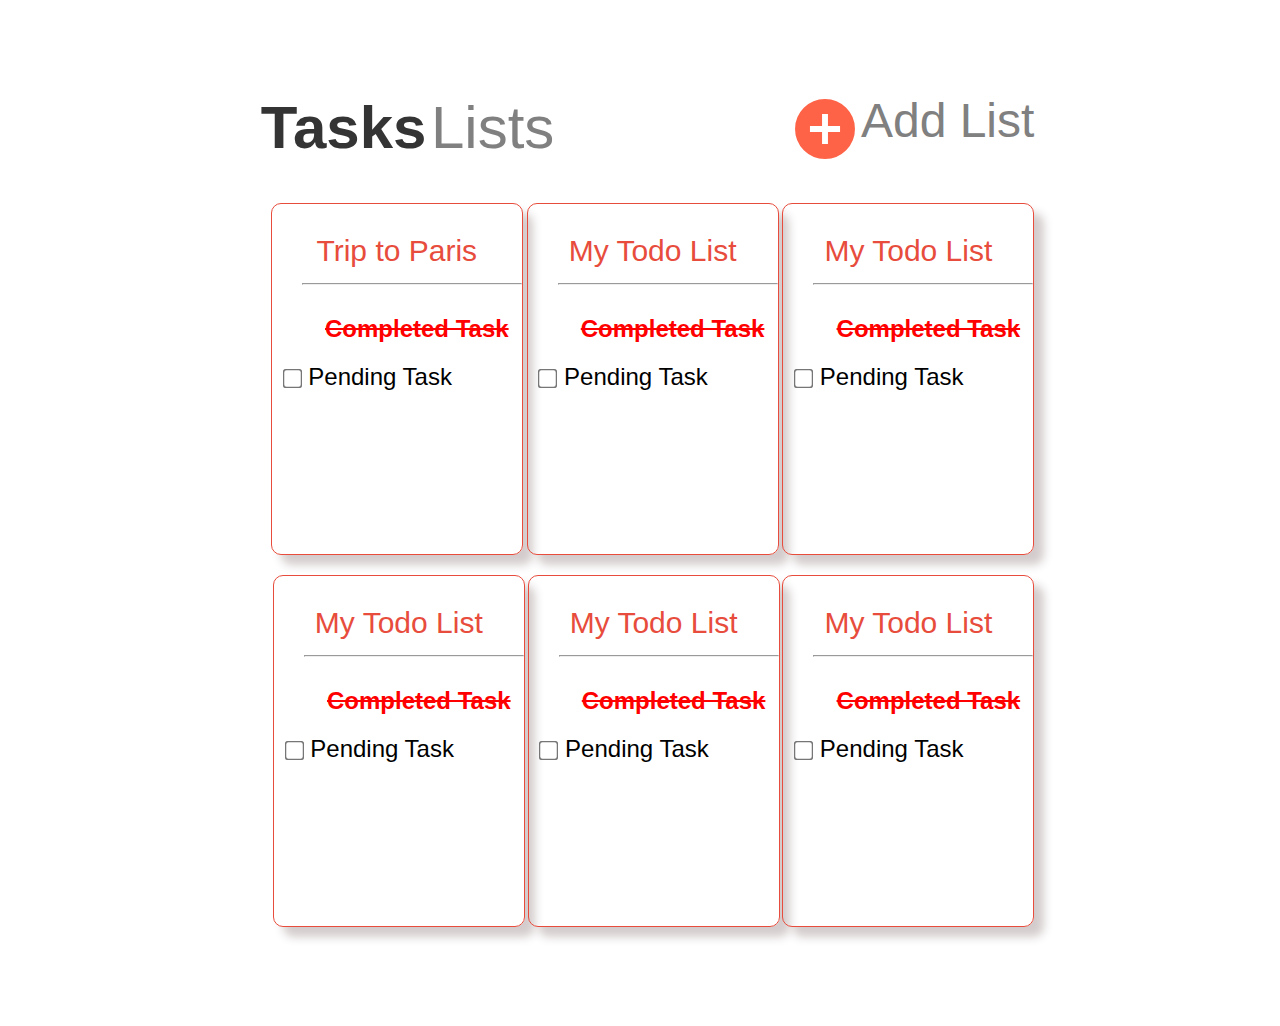
<file: index.html>
<!DOCTYPE html>
<html lang="en">
<head>
    <meta charset="UTF-8">
    <meta http-equiv="X-UA-Compatible" content="IE=edge">
    <meta name="viewport" content="width=device-width, initial-scale=1.0">
    <title>To Do List Mobile</title>
    <link rel="stylesheet" href="index.css">
    <link rel="stylesheet" href="https://fonts.googleapis.com/icon?family=Material+Icons">

</head>
<body>
    <div class="main">
        <header class="firstrow">
            <div class="fleft">
                <div class="tasks">Tasks</div>
                <div class="lists">Lists</div>
            </div>
            <div class="fright">
                <a href="index3.html" class="add_icon">
                <i class="material-icons" style="font-size:8vh;color: tomato">add_circle</i>
                </a>
                <a href="index3.html" class="add_name" style="font-size: 48px; text-decoration: none; color: grey">Add List</a>
            </div>
        </header>
        <div class="secondrow">
            <div class="paris">
                <div class="trip_head">
                    <a href="index2.html" class="trip_head">Trip to Paris</a>
                </div>
                <hr style="margin-left: 30px;">
                <div>
                    <div class="completed">Completed Task</div>
                    <form class="pending">
                        <input type="checkbox" class="checkbox" id="checkp">
                        <label for="checkp">Pending Task</label>
                    </form>
                </div>
            </div>
            <div class="todo">
                <div class="trip_head">My Todo List <span class="num">1</span></div>
                <hr style="margin-left: 30px;">
                <div>
                    <div class="completed">Completed Task</div>
                    <form class="pending">
                        <input type="checkbox" class="checkbox" id="checkp">
                        <label for="checkp">Pending Task</label>
                    </form>
                </div>
            </div>
            <div class="todo">
                <div class="trip_head">My Todo List <span class="num">2</span></div>
                <hr style="margin-left: 30px;">
                <div>
                    <div class="completed">Completed Task</div>
                    <form class="pending">
                        <input type="checkbox" class="checkbox" id="checkp">
                        <label for="checkp">Pending Task</label>
                    </form>
                </div>
            </div>
            <div class="todo LSB">
                <div class="trip_head">My Todo List <span class="num">3</span></div>
                <hr style="margin-left: 30px;">
                <div>
                    <div class="completed">Completed Task</div>
                    <form class="pending">
                        <input type="checkbox" class="checkbox" id="checkp">
                        <label for="checkp">Pending Task</label>
                    </form>
                </div>
            </div>
            <div class="todo">
                <div class="trip_head">My Todo List <span class="num">4</span></div>
                <hr style="margin-left: 30px;">
                <div>
                    <div class="completed">Completed Task</div>
                    <form class="pending">
                        <input type="checkbox" class="checkbox" id="checkp">
                        <label for="checkp">Pending Task</label>
                    </form>
                </div>
            </div>
            <div class="todo">
                <div class="trip_head">My Todo List <span class="num">5</span></div>
                <hr style="margin-left: 30px;">
                <div>
                    <div class="completed">Completed Task</div>
                    <form class="pending">
                        <input type="checkbox" class="checkbox" id="checkp">
                        <label for="checkp">Pending Task</label>
                    </form>
                </div>
            </div>
        </div>
    </div>
</body>
</html>
</file>
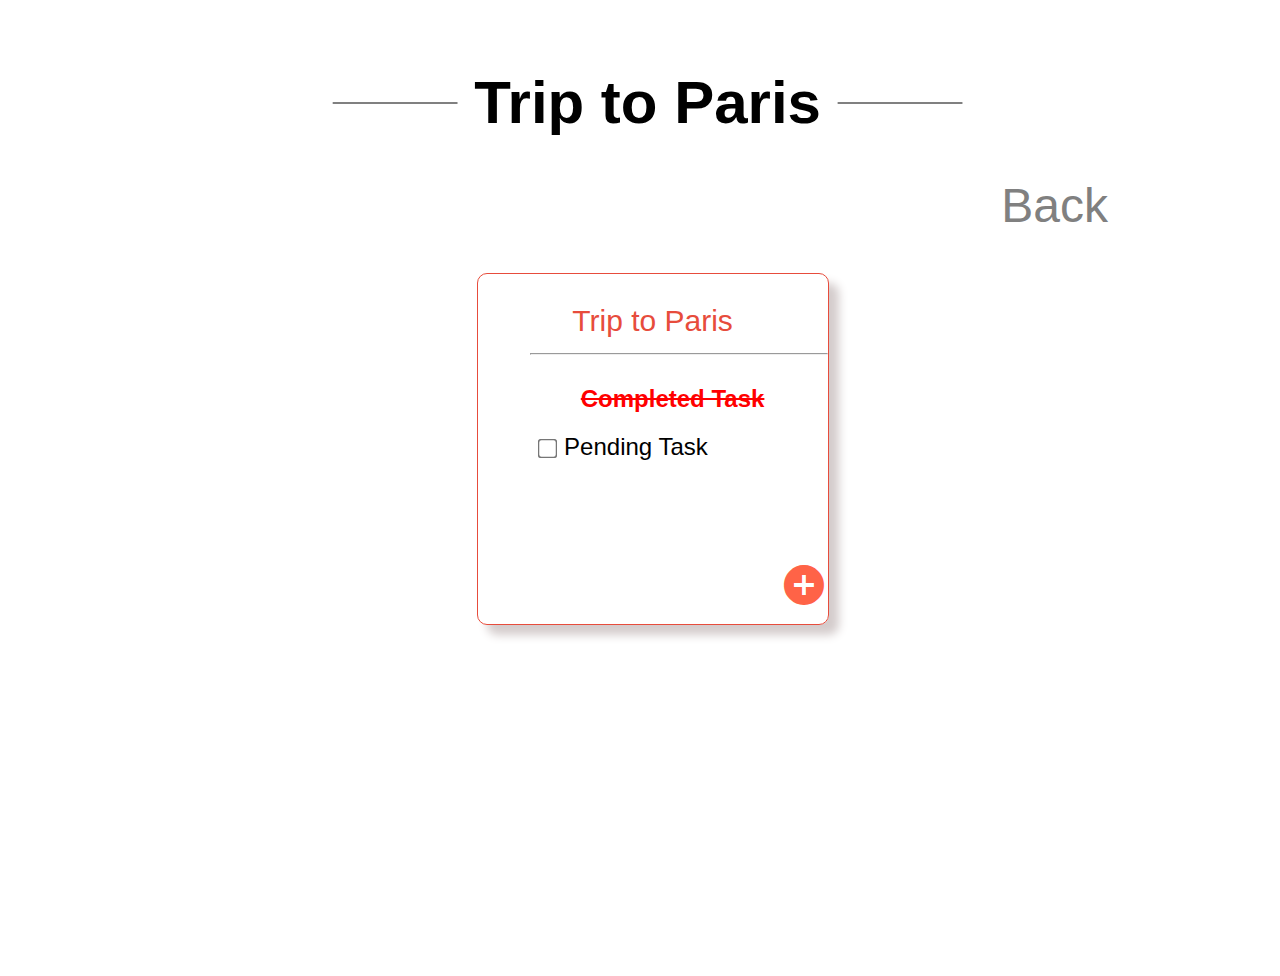
<file: index2.html>
<!DOCTYPE html>
<html lang="en">
<head>
    <meta charset="UTF-8">
    <meta http-equiv="X-UA-Compatible" content="IE=edge">
    <meta name="viewport" content="width=device-width, initial-scale=1.0">
    <title>To Do List Mobile</title>
    <link rel="stylesheet" href="index2.css">
    <link rel="stylesheet" href="https://fonts.googleapis.com/icon?family=Material+Icons">
</head>
<body>
    <div class="main">
        <header class="firstrow">
            <div class="head">
                <pre class="hr">

                </pre>
                <div class="tasks">&nbspTrip to Paris&nbsp</div>
                <Pre class="hr">

                </Pre>
            </div>
        </header>
        <div class="back">
            <a href="index.html">
            <i class="material-icons" style="font-size:48px;color: tomato">arrow_circle_left</i>
            </a>
            <a href="index.html" class="back2" style="font-size: 48px; text-decoration: none; color: grey">&nbspBack</a>
        </div>
        <div class="secondrow">
            <div class="paris">
                <div class="trip_head">
                    <span class="trip_head">Trip to Paris</span>
                </div>
                <hr style="margin-left: 15%;">
                <div>
                    <div class="completed">Completed Task</div>
                    <form class="pending">
                        <input type="checkbox" class="checkbox">
                        <label>Pending Task</label>
                    </form>
                    <div class="add">
                        <a href="index4.html">
                            <i class="material-icons" style="font-size:48px;color: tomato">add_circle</i>
                        </a>
                    </div>
                </div>
            </div>
        </div>
    </div>
</body>
</html>
</file>
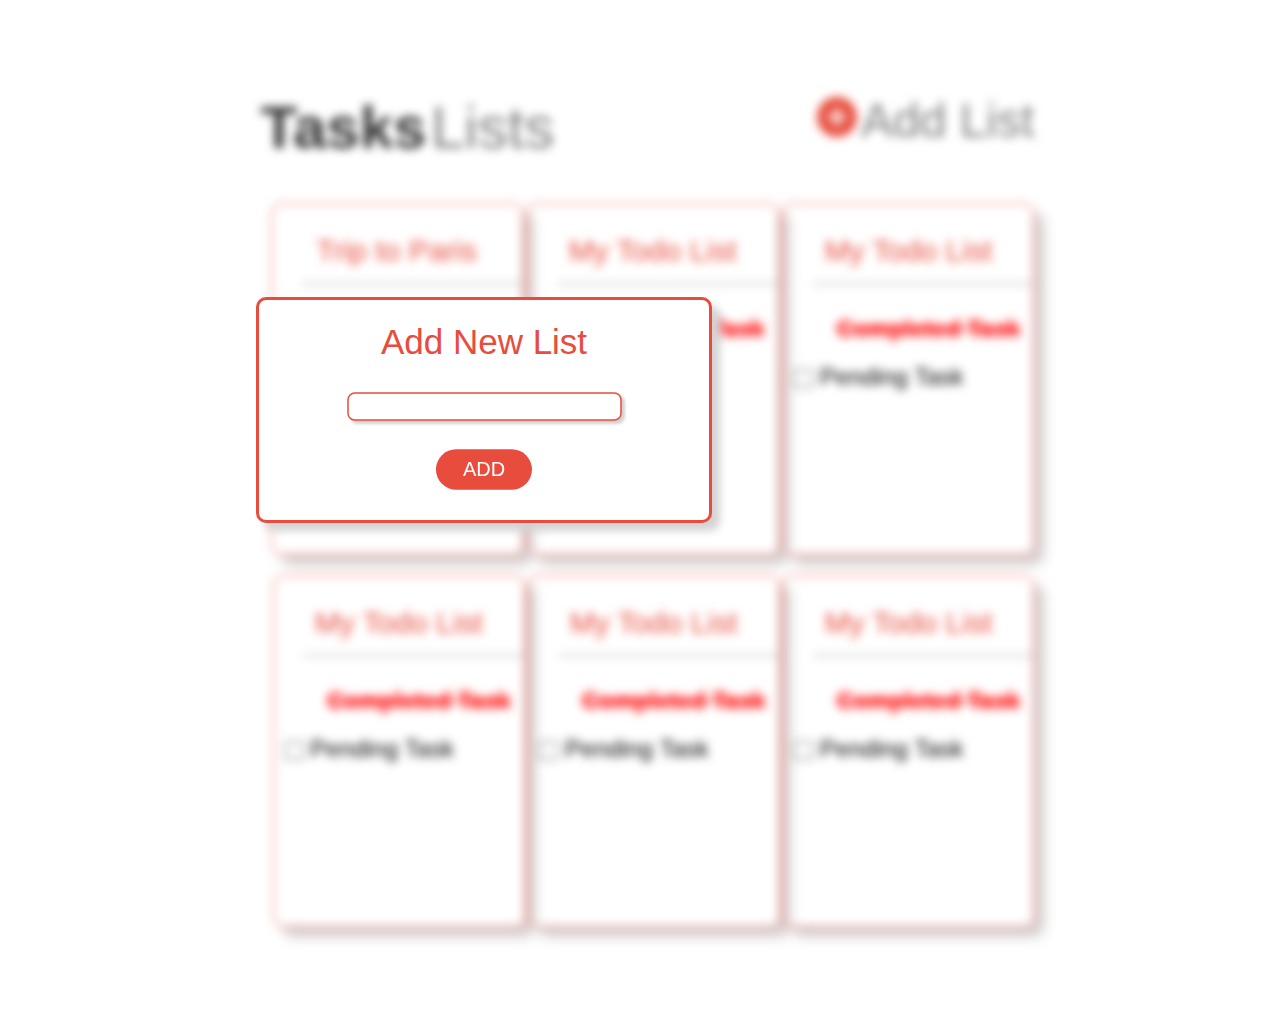
<file: index3.html>
<!DOCTYPE html>
<html lang="en">
<head>
    <meta charset="UTF-8">
    <meta http-equiv="X-UA-Compatible" content="IE=edge">
    <meta name="viewport" content="width=device-width, initial-scale=1.0">
    <title>To Do List Mobile</title>
    <link rel="stylesheet" href="index.css">
    <link rel="stylesheet" href="index3.css">
    <link rel="stylesheet" href="https://fonts.googleapis.com/icon?family=Material+Icons">

</head>
<body>
    <div>
        <div class="main oldindex">
            <header class="firstrow">
                <div class="fleft">
                    <div class="tasks">Tasks</div>
                    <div class="lists">Lists</div>
                </div>
                <div class="fright">
                    <a href="">
                    <i class="material-icons" style="font-size:48px;color: #E74C3C">add_circle</i>
                    </a>
                    <a href="" style="font-size: 48px; text-decoration: none; color: grey">Add List</a>
                </div>
            </header>
            <div class="secondrow">
                <div class="paris">
                    <div class="trip_head">
                        <a href="" class="trip_head">Trip to Paris</a>
                    </div>
                    <hr style="margin-left: 30px;">
                    <div>
                        <div class="completed">Completed Task</div>
                        <form class="pending">
                            <input type="checkbox" class="checkbox" id="checkp">
                            <label for="checkp">Pending Task</label>
                        </form>
                    </div>
                </div>
                <div class="todo">
                    <div class="trip_head">My Todo List</div>
                    <hr style="margin-left: 30px;">
                    <div>
                        <div class="completed">Completed Task</div>
                        <form class="pending">
                            <input type="checkbox" class="checkbox" id="checkp">
                            <label for="checkp">Pending Task</label>
                        </form>
                    </div>
                </div>
                <div class="todo">
                    <div class="trip_head">My Todo List</div>
                    <hr style="margin-left: 30px;">
                    <div>
                        <div class="completed">Completed Task</div>
                        <form class="pending">
                            <input type="checkbox" class="checkbox" id="checkp">
                            <label for="checkp">Pending Task</label>
                        </form>
                    </div>
                </div>
                <div class="todo LSB">
                    <div class="trip_head">My Todo List <span class="num">3</span></div>
                    <hr style="margin-left: 30px;">
                    <div>
                        <div class="completed">Completed Task</div>
                        <form class="pending">
                            <input type="checkbox" class="checkbox" id="checkp">
                            <label for="checkp">Pending Task</label>
                        </form>
                    </div>
                </div>
                <div class="todo">
                    <div class="trip_head">My Todo List <span class="num">4</span></div>
                    <hr style="margin-left: 30px;">
                    <div>
                        <div class="completed">Completed Task</div>
                        <form class="pending">
                            <input type="checkbox" class="checkbox" id="checkp">
                            <label for="checkp">Pending Task</label>
                        </form>
                    </div>
                </div>
                <div class="todo">
                    <div class="trip_head">My Todo List <span class="num">5</span></div>
                    <hr style="margin-left: 30px;">
                    <div>
                        <div class="completed">Completed Task</div>
                        <form class="pending">
                            <input type="checkbox" class="checkbox" id="checkp">
                            <label for="checkp">Pending Task</label>
                        </form>
                    </div>
                </div>
            </div>
        </div>
        <div class="addnewlist">
            <form>
                <label for="add" class="add">Add New List</label> <br>
                <input class="blank" type="text" id="add"> <br>
                <a href="index.html"><input class="addtab" type="button" value="ADD"></a>
            </form>
        </div>

    </div>
</body>
</html>
</file>
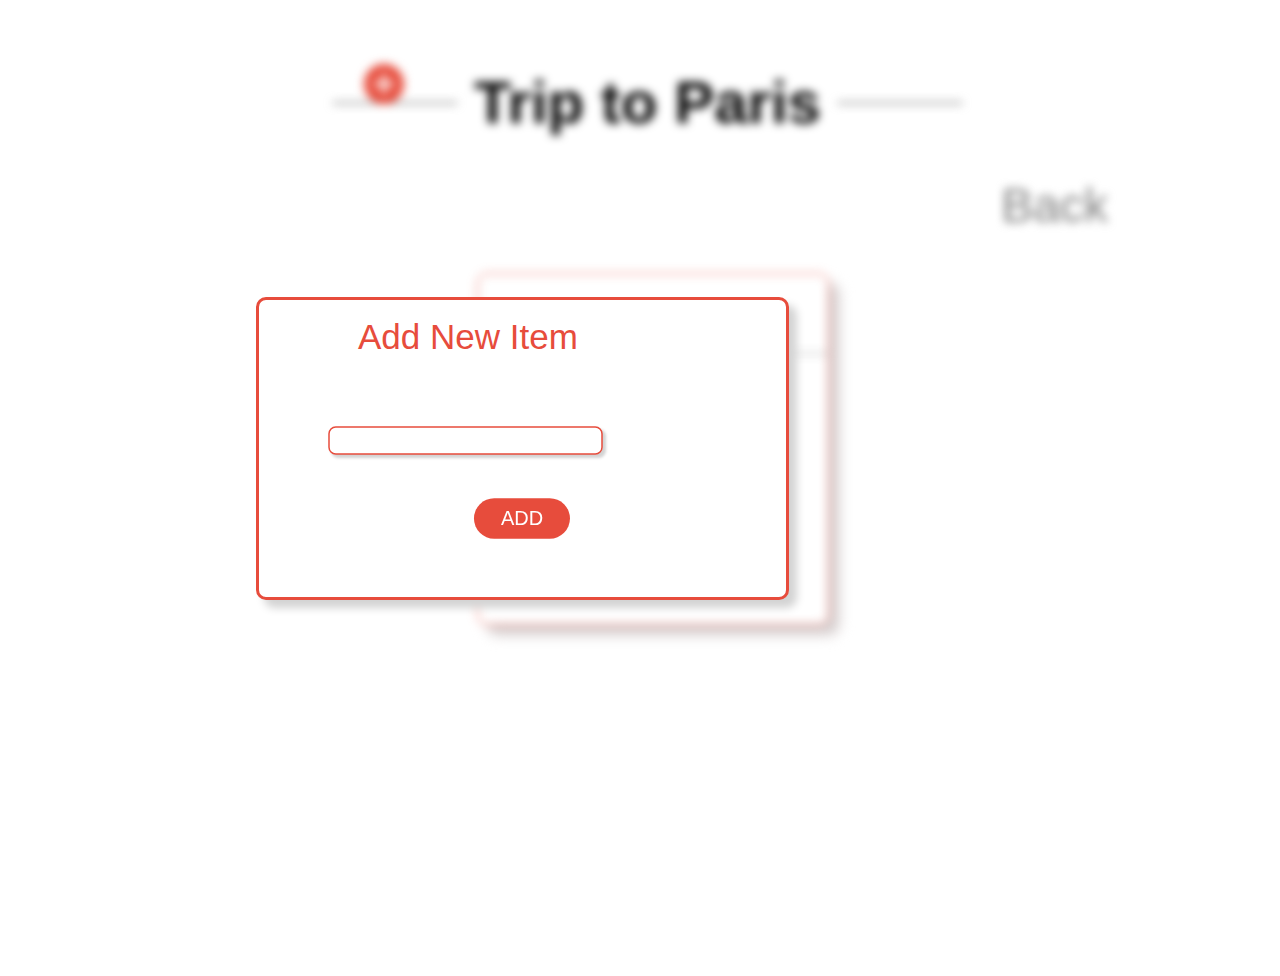
<file: index4.html>
<!DOCTYPE html>
<html lang="en">
<head>
    <meta charset="UTF-8">
    <meta http-equiv="X-UA-Compatible" content="IE=edge">
    <meta name="viewport" content="width=device-width, initial-scale=1.0">
    <title>To Do List Mobile</title>
    <link rel="stylesheet" href="index2.css">
    <link rel="stylesheet" href="index4.css">
    <link rel="stylesheet" href="https://fonts.googleapis.com/icon?family=Material+Icons">
</head>
<body>
<div>
    <div class="main oldindex">
        <header class="firstrow">
            <div class="head">
                <pre class="hr">

                </pre>
                <div class="tasks">&nbspTrip to Paris&nbsp</div>
                <Pre class="hr">

                </Pre>
            </div>
        </header>
        <div class="back">
            <a href="index.html">
            <i class="material-icons" style="font-size:48px;color: #E74C3C">arrow_circle_left</i>
            </a>
            <a href="index.html" style="font-size: 48px; text-decoration: none; color: grey">&nbspBack</a>
        </div>
        <div class="secondrow">
            <div class="paris">
                <div class="trip_head">
                    <span class="trip_head">Trip to Paris</span>
                </div>
                <hr style="margin-left: 30px;">
                <div>
                    <div class="completed">Completed Task</div>
                    <form class="pending">
                        <input type="checkbox" class="checkbox">
                        <label>Pending Task</label>
                    </form>
                    <div class="add">
                        <a href="">
                            <i class="material-icons" style="font-size:48px;color: #E74C3C">add_circle</i>
                        </a>
                    </div>
                </div>
            </div>
        </div>
    </div>
    <div class="addnewitem">
        <form>
            <label for="add" class="add">Add New Item</label> <br>
            <input class="blank" type="text" id="add"> <br>
            <br>
            <a href="index.html"><input class="addtab" type="button" value="ADD"></a>
        </form>
    </div>
</div>
</body>
</html>
</file>
<file: index.css>
body{
    font-family: Arial, Helvetica, sans-serif;
}
.main{
    height: 100vh;
    margin: 5% 20%;
}
.firstrow{
    display: flex;
    justify-content: space-between;
    height: 120px; 
    width: 102%;
    
}
.fleft{
    position: relative;
    top: 30px;
}
.tasks{
    display: inline;
    font-weight: bolder;
    font-size: 60px;
    color: #222222ea;
}
.lists{
    display: inline;
    font-weight: lighter;
    font-size: 60px;
    color: grey;
}
.fright{
    height: 50px;
    display: flex;
    justify-content: space-evenly;
    position: relative;
    top: 30px;
}

.add{
    display: inline-block;
}
.secondrow{
    display: flex;
    flex-wrap: wrap;
    justify-content: space-between;
    text-align: center;
    margin-top: 20px;
    height: 100px;
    width: 102%;
}
.paris{
    border:1px solid #E74C3C;
    border-radius: 10px;
    height: 350px;
    width: 250px;
    border-radius: 10px;
    box-shadow: 10px 10px 10px rgb(212, 204, 204);
    margin-left: 10px;
    margin-bottom: 20px;
}
.trip_head{
    font-size: 30px;
    font-weight: lighter;
    color: #E74C3C;
    text-decoration: none;
    margin-bottom: 15px;
    margin-top: 30px;
}
.completed{
    font-size: 24px;
    color: red;
    text-decoration: line-through;
    margin-top: 30px;
    margin-left: 40px;
    font-weight: bolder;
}
.pending{
    font-size: 24px;
    margin-top: 20px;
    margin-right: 60px;
}
.checkbox {
    transform: scale(1.5);
}
.todo{
    border:1px solid #E74C3C;
    border-radius: 10px;
    height: 350px;
    width: 250px;
    border-radius: 10px;
    box-shadow: 10px 10px 10px rgb(212, 204, 204);
}
.num{
    display: none;
}
.LSB{
    margin-left: 12px;
}

@media screen and (min-width: 420px) and (max-width: 768px) {
    .main{
         display: flex;
         justify-content: center;
         flex-direction: column;
         height: 100%;
         width: 90%;
         margin: 5%;
         flex-flow: column wrap;
    }

    .add_name, .completed, .pending{
        display: none;
    }
    .tasks{
        display: inline;
        font-weight: bolder;
        font-size: 10vw;
        color: #222222ea;
    }
    .lists{
        display: inline;
        font-weight: lighter;
        font-size: 10vw;
        color: grey;
    }
    .secondrow{
        display: flex;
        justify-content: center;
    }
    hr{
        display: none;
    }
    .paris{
        border-top: 1px solid #E74C3C;
        border-left: 1px solid #E74C3C;
        border-right-color: #E74C3C;
        border-bottom-color: #E74C3C;
        width: 95%;
        height: 90%;
        margin: 30px 10px 0px;
        font-weight: lighter;
        box-shadow: 10px 10px 10px rgb(212, 204, 204);
    }
    .trip_head{
        font-size: 25px;
        font-weight: lighter;
        padding: 10px;
        margin-top: 4%;
        margin-bottom: 4%;
        text-decoration: none;   
        text-align: left;
        font-weight: lighter;
        color: #E74C3C;
    }
    .todo{
        border-top: 1px solid #E74C3C;
        border-left: 1px solid #E74C3C;
        border-right-color: #E74C3C;
        border-bottom-color: #E74C3C;
        width: 95%;
        height: 90%;
        margin: 30px 10px 0px;
        font-weight: lighter;
        box-shadow: 10px 10px 10px rgb(212, 204, 204);
    }
    .num{
        color: #E74C3C;
        display: inline;
    }
}
@media screen and (min-width: 320px) and (max-width: 420px) {
    .main{
         display: flex;
         justify-content: center;
         flex-direction: column;
         height: 100%;
         width: 90%;
         margin: 5%;
         flex-flow: column wrap;
    }

    .add_name, .completed, .pending{
        display: none;
    }
    .tasks{
        display: inline;
        font-weight: bolder;
        font-size: 10vw;
        color: #222222ea;
    }
    .lists{
        display: inline;
        font-weight: lighter;
        font-size: 10vw;
        color: grey;
    }
    .secondrow{
        display: flex;
        justify-content: center;
    }
    hr{
        display: none;
    }
    .paris{
        border-top: 1px solid #E74C3C;
        border-left: 1px solid #E74C3C;
        border-right-color: #E74C3C;
        border-bottom-color: #E74C3C;
        width: 95%;
        height: 90%;
        margin: 30px 10px 0px;
        font-weight: lighter;
        box-shadow: 10px 10px 10px rgb(212, 204, 204);
    }
    .trip_head{
        font-size: 25px;
        font-weight: lighter;
        padding: 10px;
        margin-top: 4%;
        margin-bottom: 4%;
        text-decoration: none;   
        text-align: left;
        font-weight: lighter;
        color: #E74C3C;
    }
    .todo{
        border-top: 1px solid #E74C3C;
        border-left: 1px solid #E74C3C;
        border-right-color: #E74C3C;
        border-bottom-color: #E74C3C;
        width: 95%;
        height: 90%;
        margin: 30px 10px 0px;
        font-weight: lighter;
        box-shadow: 10px 10px 10px rgb(212, 204, 204);
    }
    .num{
        color: #E74C3C;
        display: inline;
    }
}
</file>
<file: index2.css>
body{
    font-family: Arial, Helvetica, sans-serif;
}
.main{
    height: 100vh;
    margin: 3% 20%;
}
.firstrow{
    height: 140px;
    width: 102%;
}
.head{
    display: flex;
    justify-content: center;
    position: relative;
    top: 30px;
}
.tasks{
    display: flex;
    flex-direction: row;
    display: inline;
    font-weight: bolder;
    font-size: 60px;
    color: black;
}
.hr{
    text-decoration: line-through;
    text-decoration-thickness: 2px;
    text-decoration-color: grey;
}
.back{
    display: flex;
    justify-content: center;
    font-weight: lighter;
    padding-bottom: 20px;
}
.secondrow{
    display: flex;
    justify-content: center;
    text-align: center;
    margin-top: 20px;
    height: 100px;
    width: 102%;
}
.paris{
    border:1px solid #E74C3C;
    border-radius: 10px;
    height: 350px;
    width: 350px;
    border-radius: 10px;
    box-shadow: 10px 10px 10px rgb(212, 204, 204);
    margin-left: 10px;
}
.trip_head{
    font-size: 30px;
    font-weight: lighter;
    color: #E74C3C;
    text-decoration: none;
    margin-bottom: 15px;
    margin-top: 30px;
}
.completed{
    font-size: 24px;
    color: red;
    text-decoration: line-through;
    margin-top: 30px;
    margin-left: 40px;
    font-weight: bolder;
}
.pending{
    font-size: 24px;
    margin-top: 20px;
    margin-right: 60px;
}
.checkbox {
    transform: scale(1.5);
}
.add{
    display: flex;
    justify-content: right;
    position: relative;
    top: 100px;
}

@media screen and (min-width: 420px) and (max-width: 768px){
    .main{
        display: flex;
        justify-content: center;
         flex-direction: column;
         height: 100%;
         width: 90%;
         margin: 5%;
         flex-flow: column wrap;
    }
    .hr{
        display: none;
    }
    .back{
        position: relative;
        bottom: 100px;
        right: 220px;
    }
    .back2{
        display: none;
    }
   
}
@media screen and (min-width: 320px) and (max-width: 420px){
    .main{
        display: flex;
        justify-content: center;
         flex-direction: column;
         height: 100%;
         width: 90%;
         margin: 5%;
         flex-flow: column wrap;
    }
    .tasks{
        font-size: 35px;
    }
    .hr{
        display: none;
    }
    .back{
        position: relative;
        bottom: 112px;
        right: 128px;
    }
    .back2{
        display: none;
    }
   
}
</file>
<file: index3.css>
.oldindex{
    filter: blur(5px);
}
.addnewlist{
    border: 3px solid #E74C3C;
    font-size: 35px;
    text-align: center;
    color: #E74C3C;
    background-color: white;
    border-radius: 10px;
    position: absolute;
    top: 33vh;
    left: 20vw;
    height: 220PX;
    width: 450px;
    line-height: 30px;
    box-shadow: 8px 8px 8px lightgray;
}

.add{
    padding: 15px;
    margin-top: 12px;
}
.blank{
    border: 1.5px solid #E74C3C;
    box-shadow: 2px 2px 2px lightgray;
    transform: scale(1.5);
    border-radius: 5PX;
    margin-top: 25PX;
}
.addtab{
    color: white;
    background-color: #E74C3C;
    border: none;
    border-radius: 20px;
    transform: scale(1.5);
    padding: 6px 18px;
    margin-top: 40px;
    cursor: pointer;
}

@media screen and (max-width: 320px){
    .addnewlist{
        border: 3px solid #E74C3C;
        font-size: 35px;
        text-align: center;
        color: #E74C3C;
        background-color: white;
        border-radius: 10px;
        position: absolute;
        top: 33vh;
        left: 20vw;
        height: 50PX;
        width: 100px;
        line-height: 30px; 
        box-shadow: 8px 8px 8px lightgray;
    }
    .add{
        font-size: 30px;
        position: absolute;
        top: 0px;
        left: 0px;
    }
    
    .blank{
        border: 1.5px solid #E74C3C;
        box-shadow: 2px 2px 2px lightgray;
        transform: scale(1.2);
        border-radius: 5PX;
        margin-top: 100%;
    }
    .addtab{
        color: white;
        background-color: #E74C3C;
        border: none;
        border-radius: 20px;
        transform: scale(1.5);
        padding: 6px 18px;
        margin-top: 40px;
        cursor: pointer;
    }
}
</file>
<file: index4.css>
.oldindex{
    filter: blur(5px);
}
.addnewitem
{
border: 3px solid #E74C3C;
font-size: 35px;
text-align: center;
color: #E74C3C;
background-color: white;
border-radius: 10px;
position: absolute;
top: 33vh;
left: 20vw;
height: 220PX;
width: 450px;
line-height: 30px;
box-shadow: 8px 8px 8px lightgray;
padding: 3%;
}
.add{
    position: absolute;
    top: 22px;
    left: 99px;
}
.blank{
    border: 1.5px solid #E74C3C;
    box-shadow: 2px 2px 2px lightgray;
    transform: scale(1.5);
    border-radius: 5PX;
    position: absolute;
    top: 44%;
    left: 115px;
}
.addtab{
    color: white;
    background-color: #E74C3C;
    border: none;
    border-radius: 20px;
    transform: scale(1.5);
    padding: 6px 18px;
    margin-top: 77px;
    cursor: pointer; 
}
@media screen and (min-width: 420px) and (max-width: 768px){
    .oldindex{
        filter: blur(5px);
    }
}
</file>
